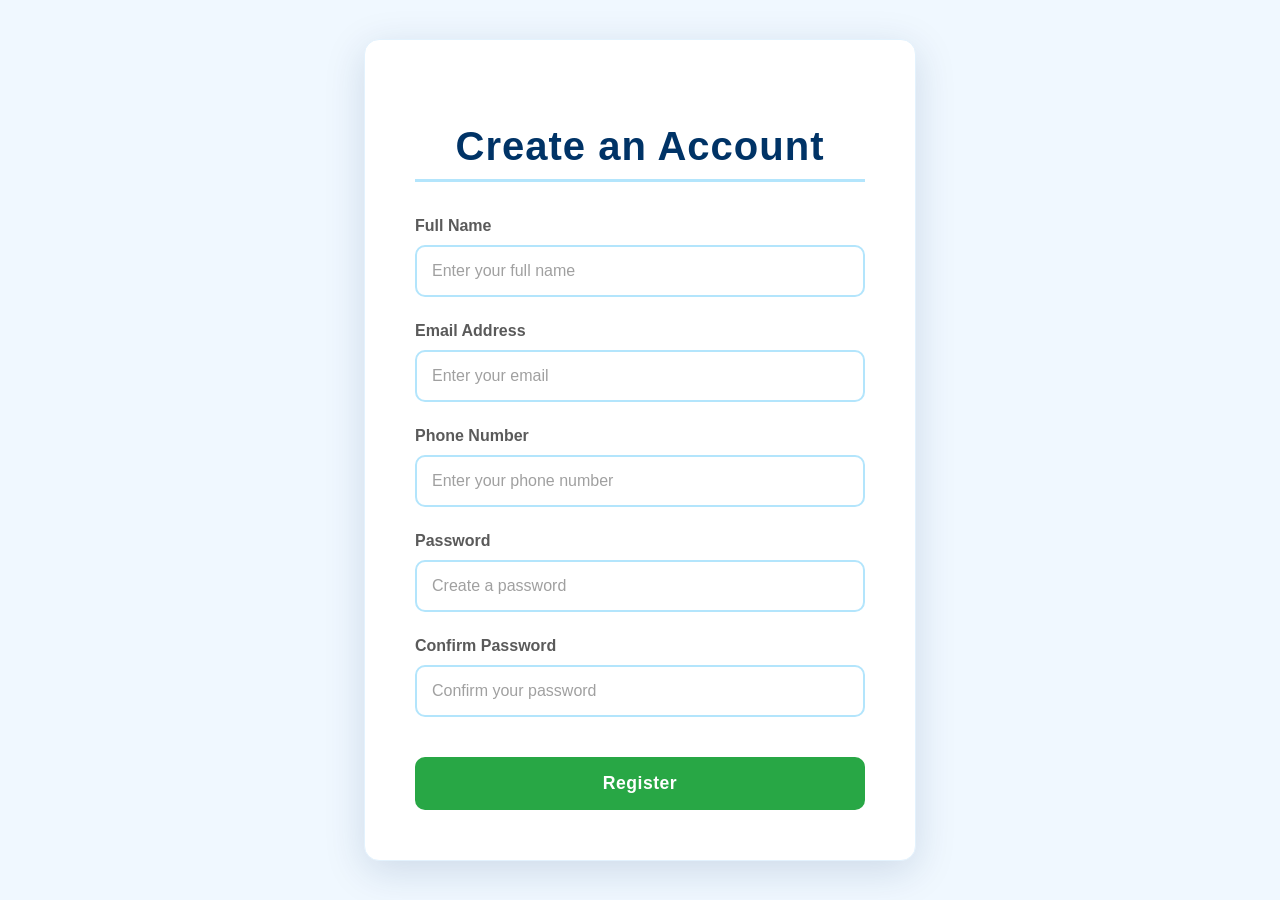
<file: templates/registration.html>
<!DOCTYPE html>
<html lang="en">

<head>
    <meta charset="UTF-8">
    <meta name="viewport" content="width=device-width, initial-scale=1.0">
    <title>User Registration - Enhanced Heading</title>
    <style>
        /* General body and container styling */
        body {
            font-family: 'Segoe UI', Tahoma, Geneva, Verdana, sans-serif;
            background-color: #f0f8ff;
            /* Light blue background */
            display: flex;
            justify-content: center;
            align-items: center;
            height: 100vh;
            margin: 0;
            color: #333;
        }

        .register-container {
            background: #ffffff;
            padding: 50px;
            border-radius: 15px;
            box-shadow: 0 10px 40px rgba(0, 50, 100, 0.15);
            width: 100%;
            max-width: 450px;
            text-align: center;
            border: 1px solid #e3f2fd;
            transform: scale(1);
            transition: transform 0.3s ease-in-out;
        }

        .register-container:hover {
            transform: scale(1.01);
        }

        /* Title styling (ENHANCED) */
        .register-title {
            /* Increased size and boldness for visibility */
            margin-bottom: 35px;
            /* More space below the heading */
            color: #003366;
            /* Darker, more prominent navy blue */
            font-size: 2.5rem;
            /* Larger font size */
            font-weight: 800;
            /* Extra bold */
            letter-spacing: 1px;
            /* Spacing for a cleaner look */
            /* Added a subtle line for emphasis */
            padding-bottom: 10px;
            border-bottom: 3px solid #b3e5fc;
            /* Light blue underline */
        }

        /* Form group and input styling */
        .register-form .form-group {
            margin-bottom: 25px;
            text-align: left;
        }

        .register-form label {
            display: block;
            margin-bottom: 10px;
            font-weight: 600;
            color: #5a5a5a;
            font-size: 1rem;
        }

        .register-form input {
            width: 100%;
            padding: 15px;
            border: 2px solid #b3e5fc;
            border-radius: 10px;
            box-sizing: border-box;
            font-size: 1rem;
            transition: border-color 0.3s, box-shadow 0.3s;
        }

        .register-form input::placeholder {
            color: #a0a0a0;
        }

        .register-form input:focus {
            border-color: #007bff;
            box-shadow: 0 0 10px rgba(0, 123, 255, 0.3);
            outline: none;
        }

        /* Button styling */
        .register-btn {
            width: 100%;
            padding: 16px;
            border: none;
            background-color: #28a745;
            /* Green button for "Register" */
            color: white;
            border-radius: 10px;
            cursor: pointer;
            font-size: 1.1rem;
            font-weight: 600;
            letter-spacing: 0.5px;
            transition: background-color 0.3s, transform 0.2s;
            margin-top: 15px;
        }

        .register-btn:hover {
            background-color: #218838;
            transform: translateY(-3px);
            box-shadow: 0 5px 15px rgba(0, 0, 0, 0.1);
        }

        .register-btn:active {
            transform: translateY(0);
            background-color: #1e7e34;
        }

        /* Error message styling */
        .error-message {
            color: #d9534f;
            background-color: #ffebee;
            border: 1px solid #f2b3b3;
            padding: 15px;
            border-radius: 10px;
            margin-top: 20px;
            text-align: left;
            font-size: 0.9rem;
            display: none;
            animation: fadeIn 0.5s ease;
        }

        @keyframes fadeIn {
            from {
                opacity: 0;
                transform: translateY(-10px);
            }

            to {
                opacity: 1;
                transform: translateY(0);
            }
        }
    </style>
</head>

<body>
    <div class="register-container">
        <h2 class="register-title">Create an Account</h2>
        <form class="register-form" method="POST" action="{{ url_for('register') }}">

            <div class="form-group">
                <label for="name">Full Name</label>
                <input type="text" id="name" name="name" placeholder="Enter your full name" required>
            </div>
            <div class="form-group">
                <label for="email">Email Address</label>
                <input type="email" id="email" name="email" placeholder="Enter your email" required>
            </div>

            <div class="form-group">
                <label for="phone">Phone Number</label>
                <input type="tel" id="phone" name="phone" placeholder="Enter your phone number" required>
            </div>

            <div class="form-group">
                <label for="password">Password</label>
                <input type="password" id="password" name="password" placeholder="Create a password" required>
            </div>

            <div class="form-group">
                <label for="confirm_password">Confirm Password</label>
                <input type="password" id="confirm_password" name="confirm_password" placeholder="Confirm your password"
                    required>
            </div>

            <div id="error-message" class="error-message"></div>
            <button type="submit" class="register-btn">Register</button>

        </form>
    </div>
</body>

</html>
</file>
